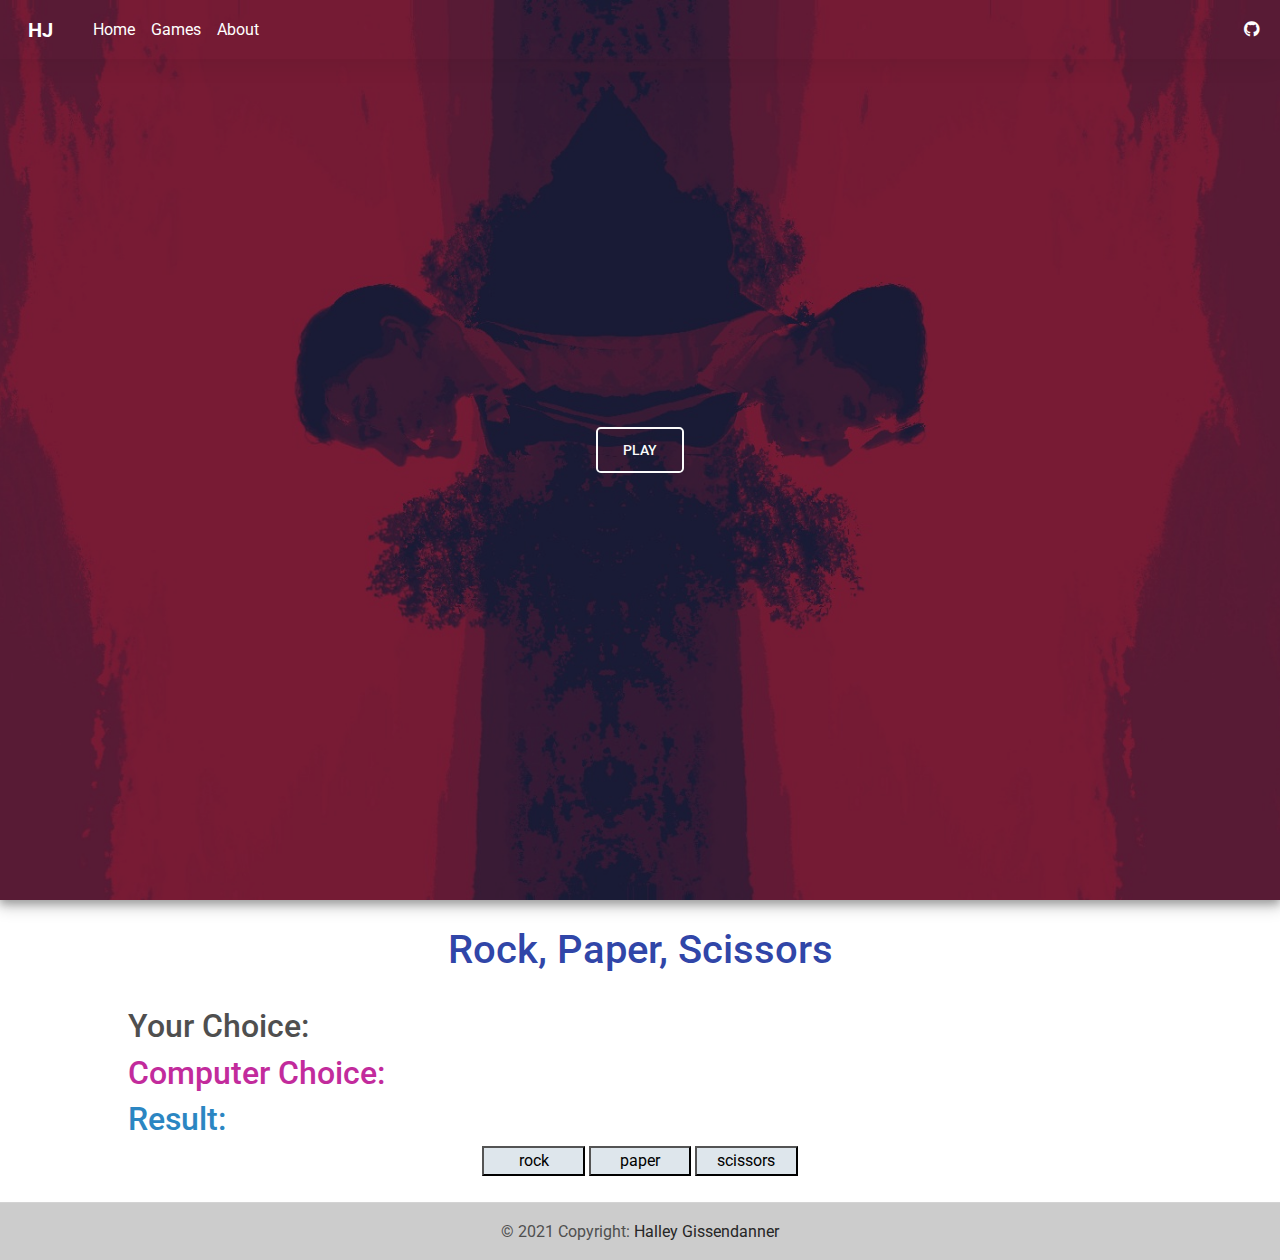
<file: game1.html>
<!DOCTYPE html>
<html lang="en">
<head>
    <meta charset="UTF-8" />
    <meta name="viewport" content="width=device-width, initial-scale=1, shrink-to-fit=no" />
    <meta http-equiv="x-ua-compatible" content="ie=edge" />
    <title>[Game 1]</title>
    <!-- Font Awesome -->
    <link rel="stylesheet" href="https://use.fontawesome.com/releases/v5.11.2/css/all.css" />
    <!-- Google Fonts Roboto -->
    <link rel="stylesheet" href="https://fonts.googleapis.com/css2?family=Roboto:wght@300;400;500;700&display=swap" />
    <!-- MDB -->
    <link rel="stylesheet" href="css/mdb.min.css" />
    <!-- Custom styles -->
    <link rel="stylesheet" href="css/style.css" />
   
   <style>
    	* { padding: 0; margin: 0; }
    	canvas { background: #eee; display: block; margin: 0 auto; }
    </style>
</head>
<body>

  

      <!--Main Navigation-->
  <header>
    <style>        
      #intro {
        background-image: url("pics/MOSHED-2021-2-4-21-36-11.jpg");
        /*background-image: url("pics/MOSHED-2021-2-4-21-36-11.jpg");*/
        height: 100vh;
      }

      /* Height for devices larger than 576px */
      @media (min-width: 992px) {
        #intro {
          margin-top: -58.59px;
        }
      }

      .navbar .nav-link {
        color: #fff !important;
      }
    </style>
              <!--Scroll Animation***-->
    <!-- Navbar -->
    <nav class="navbar navbar-expand-lg navbar-dark d-none d-lg-block" style="z-index: 2000;">
      <div class="container-fluid">
        <!-- Navbar brand -->
        <a class="navbar-brand nav-link" target="_blank" href="#">
          <strong>HJ</strong>
        </a>
        <button class="navbar-toggler" type="button" data-mdb-toggle="collapse" data-mdb-target="#navbarExample01"
          aria-controls="navbarExample01" aria-expanded="false" aria-label="Toggle navigation">
          <i class="fas fa-bars"></i>
        </button>
        <div class="collapse navbar-collapse" id="navbarExample01">
          <ul class="navbar-nav me-auto mb-2 mb-lg-0">
            <li class="nav-item active">
              <a class="nav-link" aria-current="page" href="index.html">Home</a>
            </li>
            <li class="nav-item">
              <a class="nav-link" href="game1.html" rel="nofollow"
                target="_blank">Games</a>
            </li>
            <li class="nav-item">
              <a class="nav-link" href="#" target="_blank">About</a>
            </li>
          </ul>

          <ul class="navbar-nav d-flex flex-row">
            <!-- Icons -->
            <!--
            <li class="nav-item me-3 me-lg-0">
              <a class="nav-link" href="https://www.youtube.com/channel/UC5CF7mLQZhvx8O5GODZAhdA" rel="nofollow"
                target="_blank">
                <i class="fab fa-youtube"></i>
              </a>
            </li>
            <li class="nav-item me-3 me-lg-0">
              <a class="nav-link" href="https://www.facebook.com/mdbootstrap" rel="nofollow" target="_blank">
                <i class="fab fa-facebook-f"></i>
              </a>
            </li>
            <li class="nav-item me-3 me-lg-0">
              <a class="nav-link" href="https://twitter.com/MDBootstrap" rel="nofollow" target="_blank">
                <i class="fab fa-instagram"></i>
              </a>
            </li>
           -->  
            <li class="nav-item me-3 me-lg-0">
              <a class="nav-link" href="https://github.com/hayhayg" rel="nofollow" target="_blank">
                <i class="fab fa-github"></i>
              </a>
            </li>
         
          </ul>
        </div>
      </div>
    </nav>
    <!-- Navbar -->
    

    <!-- Background image -->
    <div id="intro" class="bg-image shadow-2-strong">
      <div class="mask" style="background-color: rgba(0, 0, 0, 0.438);">
        <div class="container d-flex align-items-center justify-content-center text-center h-100">
          <div class="text-white">
           
            <a class="btn btn-outline-light btn-lg m-2" href="#rpsGame" role="button"
              rel="nofollow" >Play</a>
           
          </div>
        </div>
      </div>
    </div>
    <!-- Background image -->
  </header>
  <!--Main Navigation-->
  <div class="rpsGame" id="rpsGame">
    <br>
    <h1 style="text-align: center; color:rgba(19, 44, 156, 0.877)">Rock, Paper, Scissors</h1>
    <br>
    <h2>Your Choice: <span id="user-choice"></span></h2>
    <h2 style="color:rgb(194, 43, 156)">Computer Choice: <span id="computer-choice"></span></h2>
    <h2 style="color:rgb(43, 134, 194)">Result: <span id="result"></span></h2>
    <div style="text-align: center">
      <button className="button" id = "rock">rock</button>
      <button className="button" id = "paper">paper</button>
      <button className="button" id = "scissors">scissors</button>
    </div>
    <br>
  </div>



 
     

    <hr class="m-0" />

    

    <!-- Copyright -->
    <div class="text-center p-3" style="background-color: rgba(0, 0, 0, 0.2);">
      © 2021  Copyright:
      <a class="text-dark" href="#">Halley Gissendanner</a>
    </div>
    <!-- Copyright -->
  </footer>
  <!--Footer-->
    <!-- MDB -->
    <script>
      
    </script>

    <script type="text/javascript" src="js/mdb.min.js"></script>
    <script type="text/javascript" src="js/app.js" charset="utf-8"></script>
    <!-- Custom scripts -->
</body>
</html>
</file>
<file: css/style.css>
header video {
    position: absolute;
    top: 50%;
    left: 50%;
    height: 100vh;
    
    z-index: 0;
    -ms-transform: translateX(-50%) translateY(-50%);
    -moz-transform: translateX(-50%) translateY(-50%);
    -webkit-transform: translateX(-50%) translateY(-50%);
    transform: translateX(-50%) translateY(-50%);
}  

@media screen and (min-width: 992px) {
    header video {
        top: 50%;
        left: 50%;
        width: 100%;
        height: auto;

        -ms-transform: translateX(-50%) translateY(-50%);
        -moz-transform: translateX(-50%) translateY(-50%);
        -webkit-transform: translateX(-50%) translateY(-50%);
        transform: translateX(-50%) translateY(-50%);
    }
  }
  
.rpsGame{
    margin-left: 10%;
    margin-right: 10%;
  }
.rpsGame button{
    width: 10%;
    height: 7%;
    background-color: rgba(84, 124, 158, 0.192);
}
</file>
